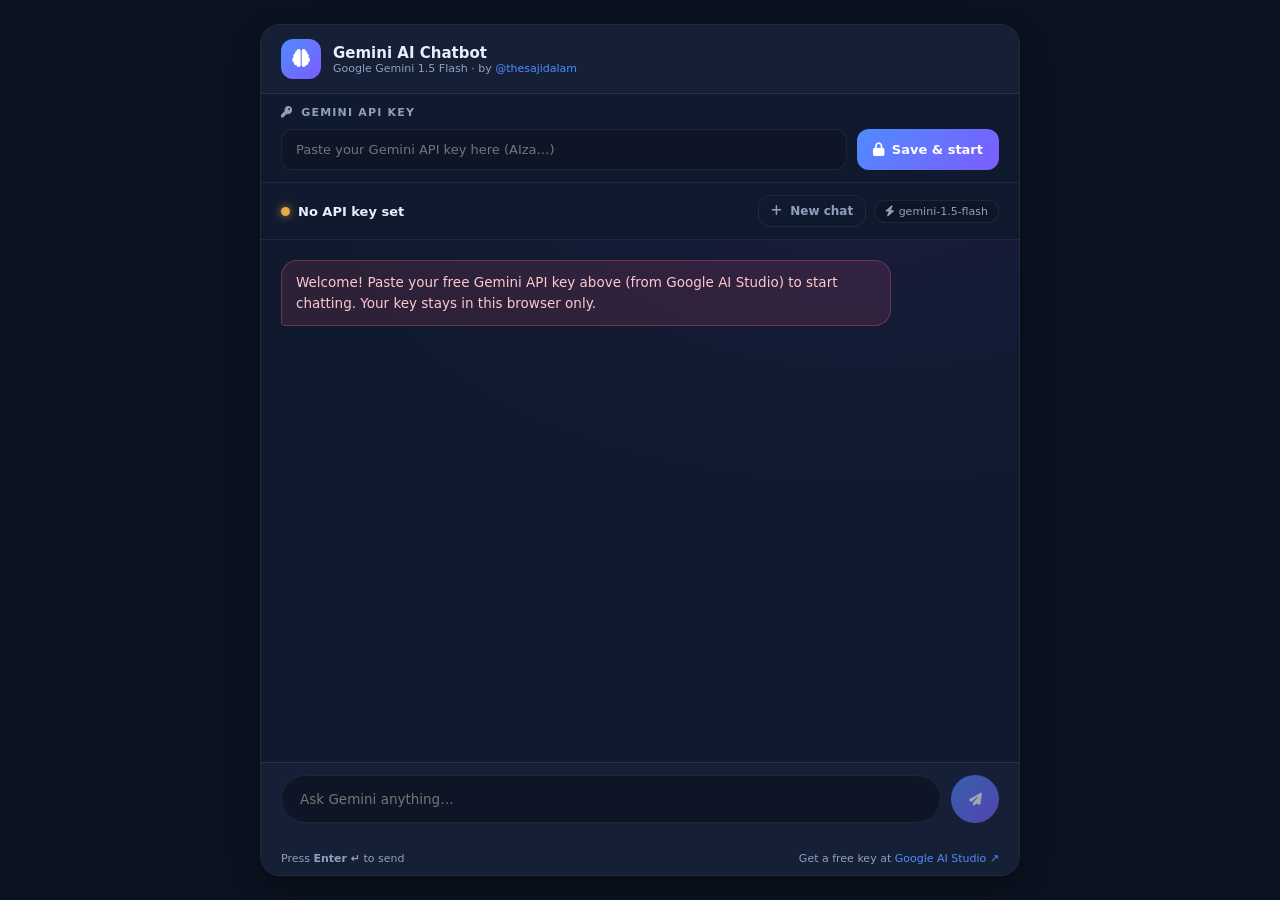
<file: index.html>
<!DOCTYPE html>
<html lang="en">
<head>
<meta charset="UTF-8">
<meta name="viewport" content="width=device-width, initial-scale=1.0">
<meta name="theme-color" content="#0b1220">
<title>Gemini AI Chatbot</title>
<link rel="stylesheet" href="https://cdnjs.cloudflare.com/ajax/libs/font-awesome/6.5.1/css/all.min.css">
<style>
    :root {
        --bg: #0b1220;
        --bg-2: #101a2e;
        --panel: #151f36;
        --border: rgba(255, 255, 255, .07);
        --text: #e8eefc;
        --muted: #8fa0bf;
        --accent: #4f8cff;
        --accent-2: #7c5cff;
        --grad: linear-gradient(135deg, #4f8cff, #7c5cff);
        --user-bubble: linear-gradient(135deg, #4285f4, #7c3aed);
        --bot-bubble: #223052;
        --ok: #2fd57e;
        --err: #ff5c7a;
        --warn: #ffb84d;
        --radius: 16px;
        --shadow: 0 12px 32px rgba(0, 0, 0, .35);
    }

    * { margin: 0; padding: 0; box-sizing: border-box; font-family: "Segoe UI", system-ui, -apple-system, sans-serif; }

    body { background: var(--bg); color: var(--text); min-height: 100vh; display: flex; justify-content: center; padding: 24px 12px; }

    .app { width: 100%; max-width: 760px; height: calc(100vh - 48px); min-height: 540px; display: flex; flex-direction: column; background: var(--bg-2); border: 1px solid var(--border); border-radius: 20px; box-shadow: var(--shadow); overflow: hidden; }

    header { padding: 14px 20px; border-bottom: 1px solid var(--border); display: flex; justify-content: space-between; align-items: center; gap: 12px; background: var(--panel); }
    .brand { display: flex; align-items: center; gap: 12px; min-width: 0; }
    .brand .mark { width: 40px; height: 40px; border-radius: 12px; background: var(--grad); display: grid; place-items: center; color: #fff; font-size: 18px; flex-shrink: 0; }
    .brand h1 { font-size: 15px; font-weight: 800; white-space: nowrap; overflow: hidden; text-overflow: ellipsis; }
    .brand p { font-size: 11px; color: var(--muted); white-space: nowrap; overflow: hidden; text-overflow: ellipsis; }
    .brand p a { color: var(--accent); text-decoration: none; }
    .brand p a:hover { text-decoration: underline; }

    .keybar { padding: 12px 20px; border-bottom: 1px solid var(--border); background: var(--bg-2); }
    .keybar h2 { font-size: 11px; text-transform: uppercase; letter-spacing: 1.2px; color: var(--muted); margin-bottom: 10px; display: flex; align-items: center; gap: 8px; }
    .key-row { display: flex; gap: 10px; }
    .key-row input {
        flex: 1; background: #0d1526; border: 1px solid var(--border); border-radius: 12px;
        padding: 12px 14px; color: var(--text); font-size: 13px;
    }
    .key-row input:focus { outline: none; border-color: var(--accent); box-shadow: 0 0 0 3px rgba(79, 140, 255, .15); }
    .saved-state { display: flex; align-items: center; justify-content: space-between; gap: 10px; flex-wrap: wrap; }
    .saved-state .note { font-size: 12.5px; color: var(--ok); display: flex; align-items: center; gap: 8px; }
    .saved-state .note.warn { color: var(--warn); }
    .key-actions { display: flex; gap: 8px; }

    .btn {
        padding: 12px 16px; border: none; border-radius: 12px; cursor: pointer; font-weight: 700;
        font-size: 13px; display: flex; align-items: center; justify-content: center; gap: 8px;
        transition: filter .2s, transform .2s, border-color .2s, color .2s, background .2s; flex-shrink: 0;
    }
    .btn.primary { background: var(--grad); color: #fff; }
    .btn.primary:hover { filter: brightness(1.1); transform: translateY(-1px); }
    .btn.ghost { background: transparent; border: 1px solid var(--border); color: var(--muted); }
    .btn.ghost:hover { border-color: var(--accent); color: var(--text); }
    .btn.small { padding: 8px 12px; font-size: 12px; }
    .btn:disabled { opacity: .6; cursor: not-allowed; transform: none !important; }

    .chat-head { padding: 12px 20px; border-bottom: 1px solid var(--border); display: flex; justify-content: space-between; align-items: center; gap: 10px; }
    .chat-head h2 { font-size: 13px; display: flex; align-items: center; gap: 8px; color: var(--text); }
    .chat-head h2 .status-badge { width: 9px; height: 9px; border-radius: 50%; background: var(--ok); box-shadow: 0 0 8px rgba(47, 213, 126, .8); display: inline-block; }
    .chat-head .model-tag { font-size: 11px; color: var(--muted); background: #0d1526; border: 1px solid var(--border); padding: 4px 10px; border-radius: 20px; }

    .msgs { flex: 1; overflow-y: auto; padding: 20px; display: flex; flex-direction: column; gap: 12px; scroll-behavior: smooth; background: radial-gradient(900px 500px at 80% -10%, rgba(124, 58, 237, .07), transparent 60%); }

    .msg { display: flex; gap: 10px; max-width: 85%; animation: pop .25s ease; }
    .msg.user { align-self: flex-end; flex-direction: row-reverse; }
    .msg.bot { align-self: flex-start; }
    .msg.error { align-self: flex-start; }
    .avatar { width: 34px; height: 34px; border-radius: 50%; background: var(--grad); display: grid; place-items: center; color: #fff; font-size: 14px; flex-shrink: 0; }
    .msg.user .avatar { background: linear-gradient(135deg, #8e2de2, #4a00e0); }
    .msg.error .avatar { background: rgba(255, 92, 122, .9); }

    .bubble { padding: 11px 14px; border-radius: 16px; background: var(--bot-bubble); min-width: 0; }
    .msg.bot .bubble { border-bottom-left-radius: 4px; }
    .msg.user .bubble { background: var(--user-bubble); color: #fff; border-bottom-right-radius: 4px; }
    .msg.error .bubble { background: rgba(255, 92, 122, .12); border: 1px solid rgba(255, 92, 122, .3); color: #ffc7d0; border-bottom-left-radius: 4px; }
    .bubble p { font-size: 13.5px; line-height: 1.55; word-break: break-word; white-space: pre-wrap; }
    .bubble .meta { display: block; margin-top: 5px; font-size: 10.5px; opacity: .55; }

    .typing { display: inline-flex; gap: 4px; align-items: center; padding: 4px 0; }
    .typing span { width: 7px; height: 7px; border-radius: 50%; background: #cbd8ff; animation: blink 1.3s infinite both; }
    .typing span:nth-child(2) { animation-delay: .2s; }
    .typing span:nth-child(3) { animation-delay: .4s; }
    @keyframes blink { 0%, 80%, 100% { opacity: .25; transform: scale(.8); } 40% { opacity: 1; transform: scale(1); } }

    @keyframes pop { from { opacity: 0; transform: translateY(8px) scale(.98); } to { opacity: 1; transform: none; } }

    .composer { padding: 12px 20px 10px; border-top: 1px solid var(--border); background: var(--panel); }
    .composer .row { display: flex; gap: 10px; }
    .composer input {
        flex: 1; background: #0d1526; border: 1px solid var(--border); border-radius: 24px;
        padding: 13px 18px; color: var(--text); font-size: 13.5px; transition: border-color .2s;
    }
    .composer input:focus { outline: none; border-color: var(--accent); }
    .composer .btn { width: 48px; height: 48px; min-width: 48px; border-radius: 50%; padding: 0; }
    .form-error { color: var(--err); font-size: 12px; margin-top: 8px; min-height: 15px; }
    .hint-line { color: var(--muted); font-size: 11px; display: flex; justify-content: space-between; margin-top: 6px; gap: 10px; flex-wrap: wrap; }
    .hint-line a { color: var(--accent); text-decoration: none; }
    .hint-line a:hover { text-decoration: underline; }

    .msgs::-webkit-scrollbar { width: 8px; }
    .msgs::-webkit-scrollbar-thumb { background: rgba(255, 255, 255, .10); border-radius: 10px; }

    @media (max-width: 640px) {
        body { padding: 0; }
        .app { height: 100vh; border-radius: 0; border: none; border-left: none; border-right: none; }
        .msg { max-width: 90%; }
        .chat-head { padding: 10px 14px; }
        .msgs { padding: 14px; }
        .composer { padding: 10px 12px 8px; }
        .keybar { padding: 10px 14px; }
    }
</style>
</head>
<body>
    <div class="app">
        <header>
            <div class="brand">
                <div class="mark"><i class="fas fa-brain"></i></div>
                <div>
                    <h1>Gemini AI Chatbot</h1>
                    <p>Google Gemini 1.5 Flash · by <a href="https://github.com/thesajidalam">@thesajidalam</a></p>
                </div>
            </div>
        </header>

        <section class="keybar">
            <h2><i class="fas fa-key"></i> Gemini API key</h2>
            <div id="keyArea"></div>
        </section>

        <div class="chat-head">
            <h2><span class="status-badge" id="apiStatus"></span><span id="apiStatusText">Chat</span></h2>
            <div style="display:flex;align-items:center;gap:8px;">
                <button class="btn ghost small" id="newChatBtn"><i class="fas fa-plus"></i> New chat</button>
                <span class="model-tag"><i class="fas fa-bolt"></i> gemini-1.5-flash</span>
            </div>
        </div>

        <div class="msgs" id="messages"></div>

        <div class="composer">
            <div class="row">
                <input type="text" id="msgInput" placeholder="Ask Gemini anything…" autocomplete="off" disabled>
                <button class="btn primary" id="sendBtn" disabled><i class="fas fa-paper-plane"></i></button>
            </div>
            <div class="form-error" id="formError"></div>
            <div class="hint-line">
                <span>Press <strong>Enter ↵</strong> to send</span>
                <span>Get a free key at <a href="https://aistudio.google.com/app/apikey" target="_blank" rel="noopener">Google AI Studio ↗</a></span>
            </div>
        </div>
    </div>

<script>
    const $ = id => document.getElementById(id);
    const keyArea = $('keyArea');
    const msgInput = $('msgInput');
    const sendBtn = $('sendBtn');
    const messages = $('messages');
    const formError = $('formError');
    const apiStatus = $('apiStatus');
    const apiStatusText = $('apiStatusText');

    const MODEL = 'gemini-1.5-flash';
    const LS_KEY = 'gemini_api_key';
    let history = [];
    let busy = false;

    function getKey() { try { return localStorage.getItem(LS_KEY) || ''; } catch (e) { return ''; } }
    function setKey(k) { try { k ? localStorage.setItem(LS_KEY, k) : localStorage.removeItem(LS_KEY); } catch (e) {} }

    function renderKeyState() {
        const has = getKey().trim().length > 0;
        keyArea.innerHTML = '';
        const row = document.createElement('div');

        if (has) {
            row.className = 'saved-state';
            const note = document.createElement('div');
            note.className = 'note';
            note.innerHTML = '<i class="fas fa-check-circle"></i> API key saved — stored only in this browser';
            const actions = document.createElement('div');
            actions.className = 'key-actions';

            const replace = document.createElement('button');
            replace.className = 'btn ghost small';
            replace.innerHTML = '<i class="fas fa-sync-alt"></i> Replace key';
            replace.onclick = () => setKeyState(false);

            const remove = document.createElement('button');
            remove.className = 'btn ghost small';
            remove.style.borderColor = 'rgba(255,92,122,.35)';
            remove.style.color = 'var(--err)';
            remove.innerHTML = '<i class="fas fa-eraser"></i> Remove key';
            remove.onclick = () => {
                setKey('');
                addSystem('API key removed from this browser.');
                renderKeyState();
                setApiReady(false);
            };

            actions.appendChild(replace);
            actions.appendChild(remove);
            row.appendChild(note);
            row.appendChild(actions);
        } else {
            row.className = 'key-row';
            const input = document.createElement('input');
            input.type = 'password';
            input.placeholder = 'Paste your Gemini API key here (AIza…)';
            input.autocomplete = 'off';
            input.id = 'tmpKeyInput';
            const save = document.createElement('button');
            save.className = 'btn primary';
            save.innerHTML = '<i class="fas fa-lock"></i> Save & start';
            save.onclick = () => {
                const v = input.value.trim();
                if (!v) {
                    formError.textContent = 'Paste your Gemini API key to continue.';
                    input.focus();
                    return;
                }
                setKey(v);
                formError.textContent = '';
                renderKeyState();
                setApiReady(true);
                addSystem('API key saved in this browser. You can chat with Gemini now.');
            };
            row.appendChild(input);
            row.appendChild(save);
            input.addEventListener('keydown', e => { if (e.key === 'Enter') save.click(); });
        }
        keyArea.appendChild(row);
        setApiReady(has);
    }

    function setApiReady(ready) {
        apiStatus.style.background = ready ? 'var(--ok)' : 'rgba(255,184,77,.9)';
        apiStatus.style.boxShadow = ready ? '0 0 8px rgba(47,213,126,.8)' : '0 0 8px rgba(255,184,77,.7)';
        apiStatusText.textContent = ready ? 'Ready to chat' : 'No API key set';
        msgInput.disabled = !ready;
        sendBtn.disabled = !ready;
    }

    function setBusy(v) {
        busy = v;
        sendBtn.disabled = v || msgInput.disabled;
        sendBtn.innerHTML = v ? '<i class="fas fa-circle-notch fa-spin"></i>' : '<i class="fas fa-paper-plane"></i>';
    }

    function now() {
        return new Date().toLocaleTimeString([], { hour: '2-digit', minute: '2-digit' });
    }

    function scrollDown() { messages.scrollTop = messages.scrollHeight; }

    function addMessage(text, who, meta) {
        const row = document.createElement('div');
        row.className = 'msg ' + who;
        const avatar = document.createElement('div');
        avatar.className = 'avatar';
        avatar.innerHTML = who === 'user' ? '<i class="fas fa-user"></i>' : who === 'error' ? '<i class="fas fa-triangle-exclamation"></i>' : '<i class="fas fa-robot"></i>';
        const bubble = document.createElement('div');
        bubble.className = 'bubble';
        const p = document.createElement('p');
        p.textContent = text;
        bubble.appendChild(p);
        if (meta) {
            const m = document.createElement('span');
            m.className = 'meta';
            m.textContent = meta;
            bubble.appendChild(m);
        }
        row.appendChild(avatar);
        row.appendChild(bubble);
        messages.appendChild(row);
        scrollDown();
        return row;
    }

    function addSystem(text) {
        const row = document.createElement('div');
        row.className = 'msg error';
        const bubble = document.createElement('div');
        bubble.className = 'bubble';
        const p = document.createElement('p');
        p.textContent = text;
        bubble.appendChild(p);
        row.appendChild(bubble);
        messages.appendChild(row);
        scrollDown();
    }

    function showTyping() {
        const row = document.createElement('div');
        row.className = 'msg bot typing-row';
        const avatar = document.createElement('div');
        avatar.className = 'avatar';
        avatar.innerHTML = '<i class="fas fa-robot"></i>';
        const bubble = document.createElement('div');
        bubble.className = 'bubble';
        const t = document.createElement('div');
        t.className = 'typing';
        t.innerHTML = '<span></span><span></span><span></span>';
        bubble.appendChild(t);
        row.appendChild(avatar);
        row.appendChild(bubble);
        messages.appendChild(row);
        scrollDown();
        return row;
    }

    async function askGemini(userText) {
        const key = getKey().trim();
        const url = 'https://generativelanguage.googleapis.com/v1beta/models/' + MODEL + ':generateContent?key=' + encodeURIComponent(key);

        const contents = history.map(m => ({ role: m.role, parts: [{ text: m.text }] }));
        const body = {
            contents: contents,
            generationConfig: { temperature: 0.7, topK: 40, topP: 0.95, maxOutputTokens: 1024 }
        };

        let res;
        try {
            res = await fetch(url, {
                method: 'POST',
                headers: { 'Content-Type': 'application/json' },
                body: JSON.stringify(body)
            });
        } catch (e) {
            throw new Error('Network error — check your connection.');
        }

        const data = await res.json().catch(() => null);
        if (!data) throw new Error('Unexpected response from the Gemini API.');

        if (data.error) {
            const code = (data.error.code || '').toString();
            let msg = data.error.message || 'Gemini API error.';
            if (code === '400' && /key/i.test(msg)) msg = 'Invalid API key. Check it and try again.';
            if (code === '404') msg = 'Model not available (or API key restricted).';
            if (code === '403') msg = 'Access denied — the key may be restricted or expired.';
            throw new Error(msg);
        }

        const text = (data.candidates && data.candidates[0] && data.candidates[0].content &&
            data.candidates[0].content.parts || []).map(p => p.text || '').join('');
        if (!text.trim()) throw new Error('Gemini returned an empty response. Try again.');
        return text;
    }

    async function handleSend() {
        if (busy) return;
        const text = msgInput.value.trim();
        if (!text) { formError.textContent = 'Type a message first.'; return; }
        if (!getKey().trim()) { formError.textContent = 'Add your Gemini API key above to chat.'; return; }
        formError.textContent = '';

        msgInput.value = '';
        history.push({ role: 'user', text: text });
        addMessage(text, 'user', now());
        const typingRow = showTyping();
        setBusy(true);

        try {
            const reply = await askGemini(text);
            history.push({ role: 'model', text: reply });
            typingRow.remove();
            addMessage(reply, 'bot', now());
        } catch (e) {
            history = history.filter(m => m.role !== 'user' || m.text !== text);
            typingRow.remove();
            addMessage(e.message, 'error', now());
        } finally {
            setBusy(false);
            msgInput.focus();
        }
    }

    function clearConversation() {
        history = [];
        messages.querySelectorAll('.msg').forEach(el => el.remove());
        addSystem('New conversation started. Go ahead and ask.');
        msgInput.focus();
    }

    sendBtn.addEventListener('click', handleSend);
    $('newChatBtn').addEventListener('click', clearConversation);
    msgInput.addEventListener('keydown', e => {
        if (e.key === 'Enter' && !e.shiftKey) {
            e.preventDefault();
            handleSend();
        }
    });

    renderKeyState();
    addSystem('Welcome! Paste your free Gemini API key above (from Google AI Studio) to start chatting. Your key stays in this browser only.');
</script>
</body>
</html>
</file>
